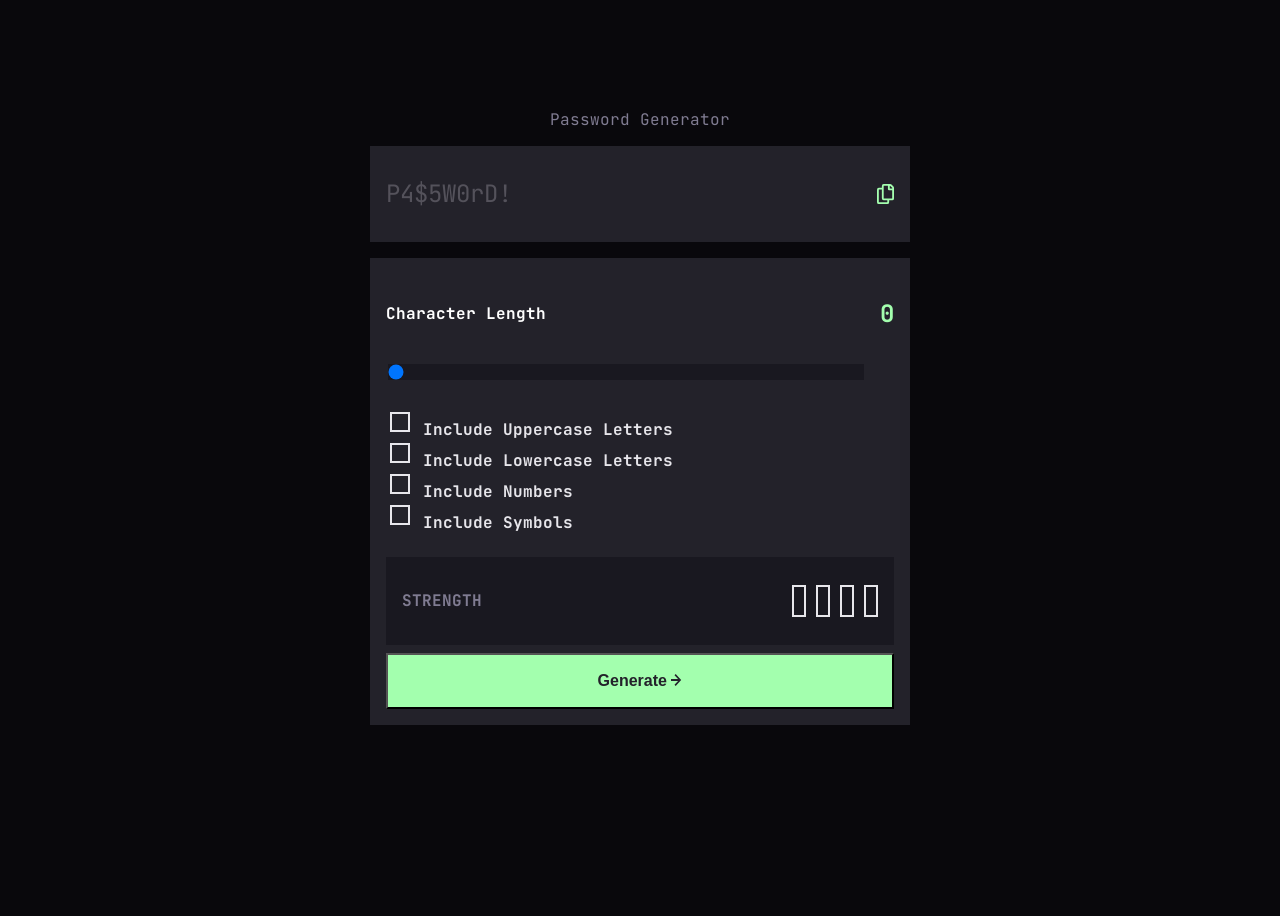
<file: index.html>
<!DOCTYPE html>
<html lang="en">
<head>
  <meta charset="UTF-8">
  <meta name="viewport" content="width=device-width, initial-scale=1.0">

  <link rel="icon" type="image/png" sizes="32x32" href="./assets/images/favicon-32x32.png">
  <link rel="stylesheet" href="./style.css">
  <script src="./script.js"></script>
  <title>Frontend Mentor | Password generator app</title>
</head>
<body>
  <main>
    <header>Password Generator</header>
    <section class="body">
     <div class="password-code">P4$5W0rD!</div>
     <img src="./starter-code/assets/images/icon-copy.svg" alt="icon-copy" class="icon-copy">
    </section>
    <section class="character-length">
      <section class="zero-container">
        <h1>Character Length</h1>
        <p class="zero">0</p>
      </section>

      <div class="slider-bar">
        <input type="range" name="character-length" id="character-length" min="0" max="20" value="0" step="10">
      </div>

      <ul class="password-character">
        <li>
          <input type="checkbox" name="uppercase-letter" id="uppercase-letter">
          <label for="uppercase-letter">Include Uppercase Letters</label>
        </li>
        <li>
          <input type="checkbox" name="lowercase-letter" id="lowercase-letter">
          <label for="uppercase-letter">Include Lowercase Letters</label>
        </li>
        <li>
          <input type="checkbox" name="numbers" id="numbers">
          <label for="uppercase-letter">Include Numbers</label>
        </li>
        <li>
          <input type="checkbox" name="symbols" id="symbols">
          <label for="uppercase-letter">Include Symbols</label>
        </li>
      </ul>
    
    <section class="strength">
      <div class="strength-label">STRENGTH</div>
      <section class="meter-divs">
        <p class="medium">MEDIUM</p>
        <div class="meter-1"></div>
        <div class="meter-2"></div>
        <div class="meter-3"></div>
        <div class="meter-4"></div>

      </section>

    </section>

    <section class="generate-section">
      <button class="generate-btn">Generate
        <img src="./starter-code/assets/images/icon-arrow-right.svg" alt="icon-arrow-right">
      </button>
    </section>

    </section>
  



  </main>

</body>
</html>
</file>
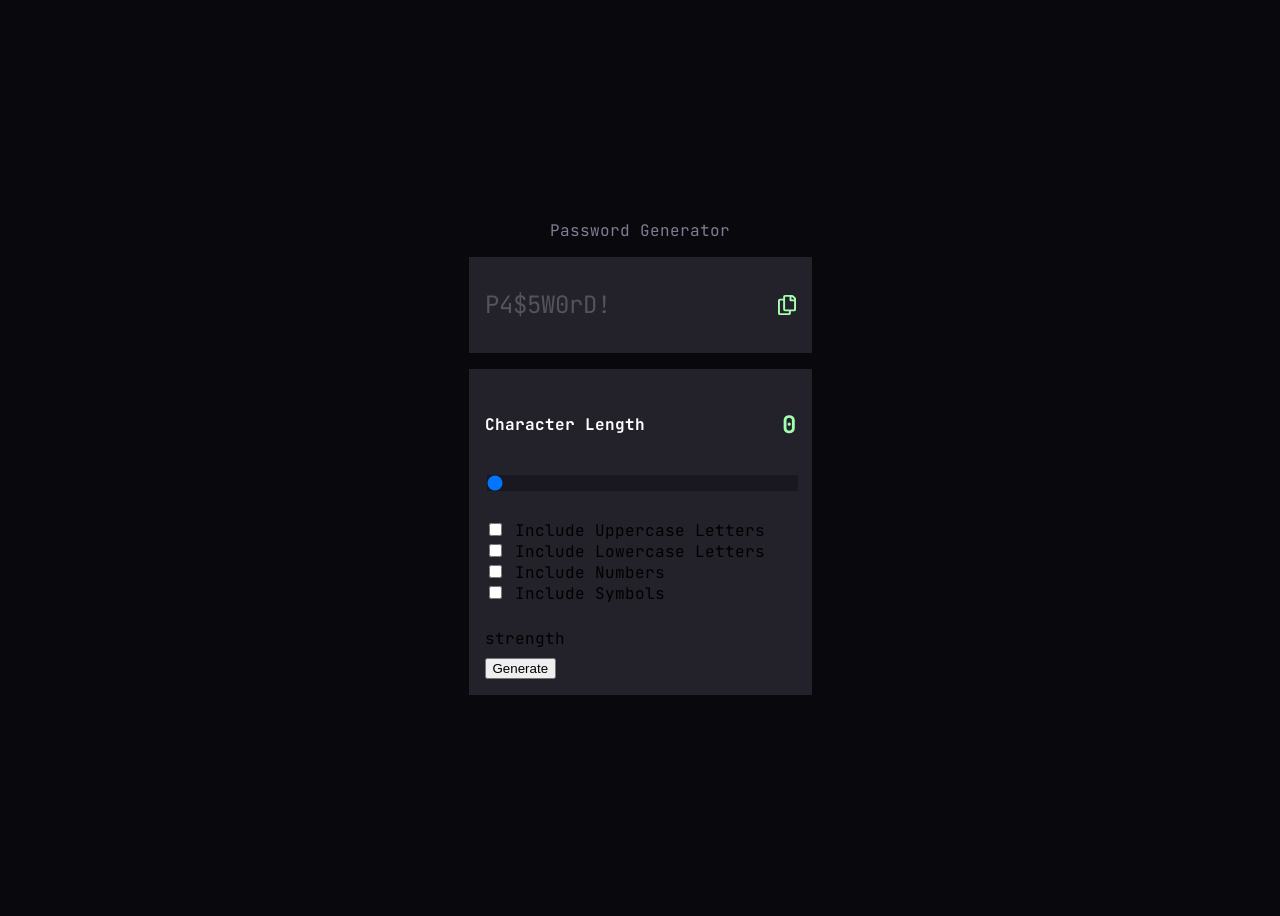
<file: starter-code/index.html>
<!DOCTYPE html>
<html lang="en">
<head>
  <meta charset="UTF-8">
  <meta name="viewport" content="width=device-width, initial-scale=1.0">

  <link rel="icon" type="image/png" sizes="32x32" href="./assets/images/favicon-32x32.png">
  <link rel="stylesheet" href="./style.css">
  <script src="./script.js"></script>
  <title>Frontend Mentor | Password generator app</title>
</head>
<body>
  <main>
    <header>Password Generator</header>
    <section class="body">
     <div class="password-code">P4$5W0rD!</div>
     <img src="./assets/images/icon-copy.svg" alt="icon-copy">
    </section>
    <section class="character-length">
      <section class="zero-container">
        <h1>Character Length</h1>
        <p class="zero">0</p>
      </section>

      <div class="slider-bar">
        <input type="range" name="character-length" id="character-length" min="0" max="20" value="0" step="10">
      </div>

      <ul class="password-character">
        <li>
          <input type="checkbox" name="uppercase-letter" id="uppercase-letter">
          <label for="uppercase-letter">Include Uppercase Letters</label>
        </li>
        <li>
          <input type="checkbox" name="lowercase-letter" id="lowercase-letter">
          <label for="uppercase-letter">Include Lowercase Letters</label>
        </li>
        <li>
          <input type="checkbox" name="numbers" id="numbers">
          <label for="uppercase-letter">Include Numbers</label>
        </li>
        <li>
          <input type="checkbox" name="symbols" id="symbols">
          <label for="uppercase-letter">Include Symbols</label>
        </li>
      </ul>
    
    <section class="strength">
      <div>strength</div>
      <section class="meter-divs">
        <div class="meter"></div>
        <div class="meter"></div>
        <div class="meter"></div>
        <div class="meter"></div>

      </section>

    </section>

    <section class="generatebtn">
      <button class="generatebtn">Generate</button>
      <img src="./assets/images/icon-arrow-right.svg" alt="icon-arrow-right">
    </section>

    </section>
  



  </main>

</body>
</html>
</file>
<file: style.css>
@font-face {
    font-family: "JetBrains Mono";
    src: url(./starter-code/assets/fonts/JetBrainsMono-VariableFont_wght.ttf);
}

:root {
 --white-: hsl(0, 100%, 100%);
 --black-: hsl(0, 0%, 0%);
 --grey-950-: hsl(255, 22%, 4%);
 --grey-900-: hsl(248, 17%, 9%);
 --grey-850-: hsl(248, 15%, 11%);
 --grey-800-: hsl(248, 10%, 15%);
 --grey-700-: hsl(248, 5%, 34%);
 --grey-600-: hsl(251, 9%, 53%);
 --grey-200-: hsl(252, 11%, 91%);

 --green-200-: hsl(127, 100%, 82%);
 --yellow-300-: hsl(42, 91%, 68%);
 --orange-400-: hsl(13, 95%, 66%);
 --red-: hsl(0, 91%, 63%);
 --gradient-: hsl(248, 17%, 9%)
}

@media screen and (min-width: 375px) {

    body {
     display: flex;
     flex-direction: column;
     min-height: 100vh;
     justify-content: center;
     align-items: center;
     background-color: var(--grey-950-);
     font-family: "JetBrains Mono";
    }

    main {
     display: flex;
     flex-direction: column;
     gap: 16px;
     background-color: var(--grey-950-);
     width: 343px;
    }

    header {
     text-align: center;
     font-size: 16px;
     line-height: 20px;
     color: var(--grey-600-);
    }

    .body {
     height: 64px;
     padding: 16px;
     background-color: var(--grey-800-);
     display: flex;
     flex-direction: row;
     justify-content: space-between;
     align-items: center;
    }

    .password-code {
     font-size: 24px;
     line-height: 32px;
     color: var(--grey-700-)
    }

    .body img {
     width: 17.5px;
     height: 20px;
    }

    .icon-copy:hover {
     cursor: pointer;
    }

    .character-length {
     display: flex;
     flex-direction: column;
     gap: 8px;
     padding: 16px;
     background-color: var(--grey-800-);
    }

    .zero-container {
     display: flex;
     flex-direction: row;
     justify-content: space-between;
     align-items: center;
    }

    .zero-container h1 {
     font-weight: 700;
     font-size: 16px;
     line-height: 20px;
     color: var(--white-)
    }

    .zero {
     font-weight: 700;
     font-size: 24px;
     line-height: 32px;
     color: var(--green-200-);
    }


    .slider-bar {
     width: 311px;
    }

    .slider-bar input[type="range"] {
     width: 100%;
     -webkit-appearance: none;
     background-color: var(--grey-850-);
     cursor: pointer;
     
    }

    .slider-bar input[type="range"]::-moz-range-track {
     height: 8px;
    }
    .slider-bar input[type="range"]::-moz-range-thumb {
     width: 28px;
     height: 28px;
     border-radius: 50%;
    }

    .password-character {
     list-style: none;
     padding: 0px;
     font-weight: 700;
     font-size: 16px;
     line-height: 20px;
     color: var(--grey-200-);

    }

    .password-character input[type="checkbox"]{
     width: 20px;
     height: 20px;
     -webkit-appearance: none;
     cursor: pointer;

    }

    #uppercase-letter, #lowercase-letter,
    #numbers, #symbols {
     border: 2px solid var(--grey-200-);

    }

    .password-character input[type="checkbox"]:checked{ 
     -webkit-appearance: none;
     background-color: var(--green-200-);
     border-color: var(--white-);
    }

    /* to create a check mark */

    /* #uppercase-letter::before {
     content: "";
     width: 5px;
     height: 10px;
     border: solid white;
     border-width: 0 2.5px 2.5px 0;
     transform: rotate(45deg) scale(0);
     margin-bottom: 2px;
     transition: transform 0.15s ease-in-out;
    }

    #uppercase-letter:checked:before {
     transform: rotate(45deg) scale(1);
    } */

    .strength {
     height: 56px;
     display: flex;
     flex-direction: row;
     justify-content: space-between;
     align-items: center;
     background-color: var(--grey-850-);
     padding: 16px;
    }

    .strength-label{
     font-size: 16px;
     font-weight: 700;
     line-height: 20px;
     color: var(--grey-600-);
    }

    .meter-divs {
     display: flex;
     flex-direction: row;
     justify-content: space-between;
     color: var(--grey-200-);
     gap:10px;
    }

    .meter-1, 
    .meter-2,
    .meter-3,
    .meter-4{
     width: 10px;
     height: 28px;
     border: 2px solid var(--grey-200-);
    }

    .medium {
     display: none;
    }

    .generate-section {
     height: 56px;
     display: flex;
     flex-direction: row;
     background-color: var(--green-200-);
    }

    .generate-btn {
     width: 100%;
     height: 100%;
     background-color: var(--green-200-);
     color: var(--grey-800-);
     font-weight: 700;
     font-size: 16px;
     line-height: 20px;
    }

    .generate-btn:hover {
     cursor: pointer;
    }

    .generate-section img {
     height: 12px;
     width: 11px;
    }
    

}

@media screen and (min-width: 768px) {
    main {
     width: 540px;
     height: 696px;
    }

    .slider-bar {
     width: 476px;
    }

}
</file>
<file: starter-code/style.css>
@font-face {
    font-family: "JetBrains Mono";
    src: url(./assets/fonts/JetBrainsMono-VariableFont_wght.ttf);
}

:root {
 --white-: hsl(0, 100%, 100%);
 --black-: hsl(0, 0%, 0%);
 --grey-950-: hsl(255, 22%, 4%);
 --grey-900-: hsl(248, 17%, 9%);
 --grey-850-: hsl(248, 15%, 11%);
 --grey-800-: hsl(248, 10%, 15%);
 --grey-700-: hsl(248, 5%, 34%);
 --grey-600-: hsl(251, 9%, 53%);
 --grey-200-: hsl(252, 11%, 91%);

 --green-200-: hsl(127, 100%, 82%);
 --yellow-300-: hsl(42, 91%, 68%);
 --orange-400-: hsl(13, 95%, 66%);
 --red-: hsl(0, 91%, 63%);
 --gradient-: hsl(248, 17%, 9%)
}

@media screen and (min-width: 375px) {

    body {
     display: flex;
     flex-direction: column;
     min-height: 100vh;
     justify-content: center;
     align-items: center;
     background-color: var(--grey-950-);
     font-family: "JetBrains Mono";
    }

    main {
     display: flex;
     flex-direction: column;
     gap: 16px;
     background-color: var(--grey-950-);
     width: 343px;
    }

    header {
     text-align: center;
     font-size: 16px;
     line-height: 20px;
     color: var(--grey-600-);
    }

    .body {
     height: 64px;
     padding: 16px;
     background-color: var(--grey-800-);
     display: flex;
     flex-direction: row;
     justify-content: space-between;
     align-items: center;
    }

    .password-code {
     font-size: 24px;
     line-height: 32px;
     color: var(--grey-700-)
    }

    .body img {
     width: 17.5px;
     height: 20px;
    }

    .character-length {
     display: flex;
     flex-direction: column;
     gap: 8px;
     padding: 16px;
     background-color: var(--grey-800-);
    }

    .zero-container {
     display: flex;
     flex-direction: row;
     justify-content: space-between;
     align-items: center;
    }

    .zero-container h1 {
     font-weight: 700;
     font-size: 16px;
     line-height: 20px;
     color: var(--white-)
    }

    .zero {
     font-weight: 700;
     font-size: 24px;
     line-height: 32px;
     color: var(--green-200-);
    }


    .slider-bar {
     width: 311px;
    }

    .slider-bar input[type="range"] {
     width: 100%;
     -webkit-appearance: none;
     background-color: var(--grey-850-);
     cursor: pointer;
     
    }

    .slider-bar input[type="range"]::-moz-range-track {
     height: 8px;
    }
    .slider-bar input[type="range"]::-moz-range-thumb {
     width: 28px;
     height: 28px;
     border-radius: 50%;
    }

    .password-character {
     list-style: none;
     padding: 0px;
    }
    

}
</file>
